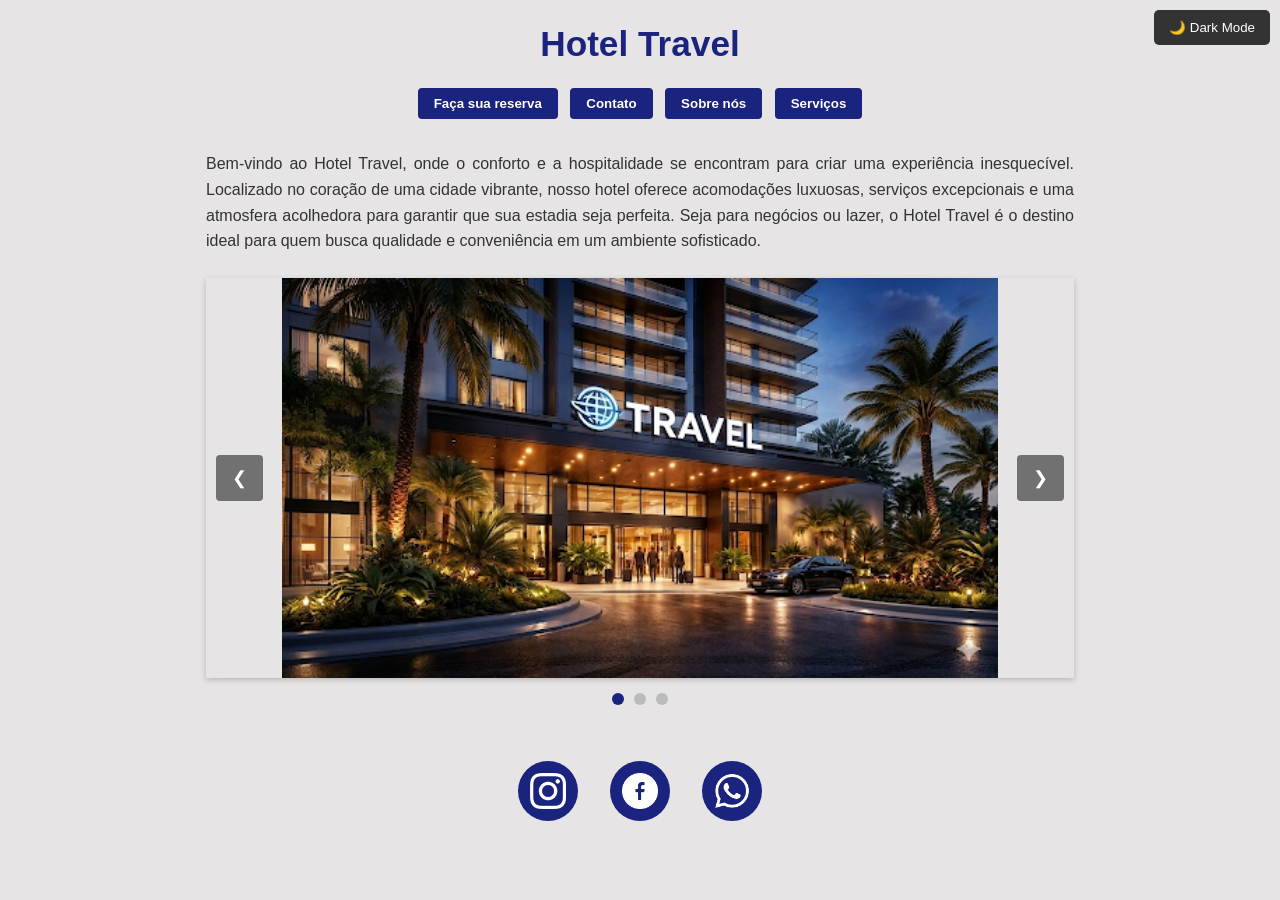
<file: index.html>
<!DOCTYPE html>
<html lang="pt-br">
<head>
    <meta charset="UTF-8">
    <meta name="viewport" content="width=device-width, initial-scale=1.0">
    <title>Hotel</title>
    <link rel="stylesheet" href="./styles.css">
</head>
<body class="Corpo">
    <h1 class="Titulo">Hotel Travel</h1>
    
    <nav>
        <button><a href="reserva.html" class="Link">Faça sua reserva</a></button>
        <button><a href="contato.html" class="Link">Contato</a></button>
        <button><a href="sobre.html" class="Link">Sobre nós</a></button>
        <button><a href="servicos.html" class="Link">Serviços</a></button>
    </nav>
    
    <p class="Paragrafo">
        Bem-vindo ao Hotel Travel, onde o conforto e a hospitalidade se encontram para criar uma experiência inesquecível. Localizado no coração de uma cidade vibrante, nosso hotel oferece acomodações luxuosas, serviços excepcionais e uma atmosfera acolhedora para garantir que sua estadia seja perfeita. Seja para negócios ou lazer, o Hotel Travel é o destino ideal para quem busca qualidade e conveniência em um ambiente sofisticado.
    </p>
    
    <div class="carousel-container">
        <div class="carousel-wrapper">
            <div class="carousel-items">
                <div class="carousel-item active">
                    <img src="/fotos/unnamed.png" alt="Hotel 1">
                </div>
                <div class="carousel-item">
                    <img src="/fotos/Gemini_Generated_Image_ncc8vkncc8vkncc8 (1).png" alt="Hotel 2">
                </div>
                <div class="carousel-item">
                    <img src="/fotos/Gemini_Generated_Image_w62q3iw62q3iw62q.png" alt="Hotel 3">
                </div>
            </div>
            <button class="carousel-btn carousel-prev" onclick="previousSlide()">&#10094;</button>
            <button class="carousel-btn carousel-next" onclick="nextSlide()">&#10095;</button>
        </div>
        <div class="carousel-dots">
            <span class="dot active" onclick="currentSlide(0)"></span>
            <span class="dot" onclick="currentSlide(1)"></span>
            <span class="dot" onclick="currentSlide(2)"></span>
        </div>
    </div>

    <div class="redes-sociais">
        <a href="https://instagram.com" target="_blank" class="social-link">
            <img src="/fotos/instagram.png" alt="Instagram" class="social-icon">
        </a>
        <a href="https://facebook.com" target="_blank" class="social-link">
            <img src="/fotos/facebook.png" alt="Facebook" class="social-icon">
        </a>
        <a href="https://wa.me" target="_blank" class="social-link">
            <img src="/fotos/whatsapp.png" alt="WhatsApp" class="social-icon">
        </a>
    </div>
    <script src="./script.js"></script>
</body>
</html>
</file>
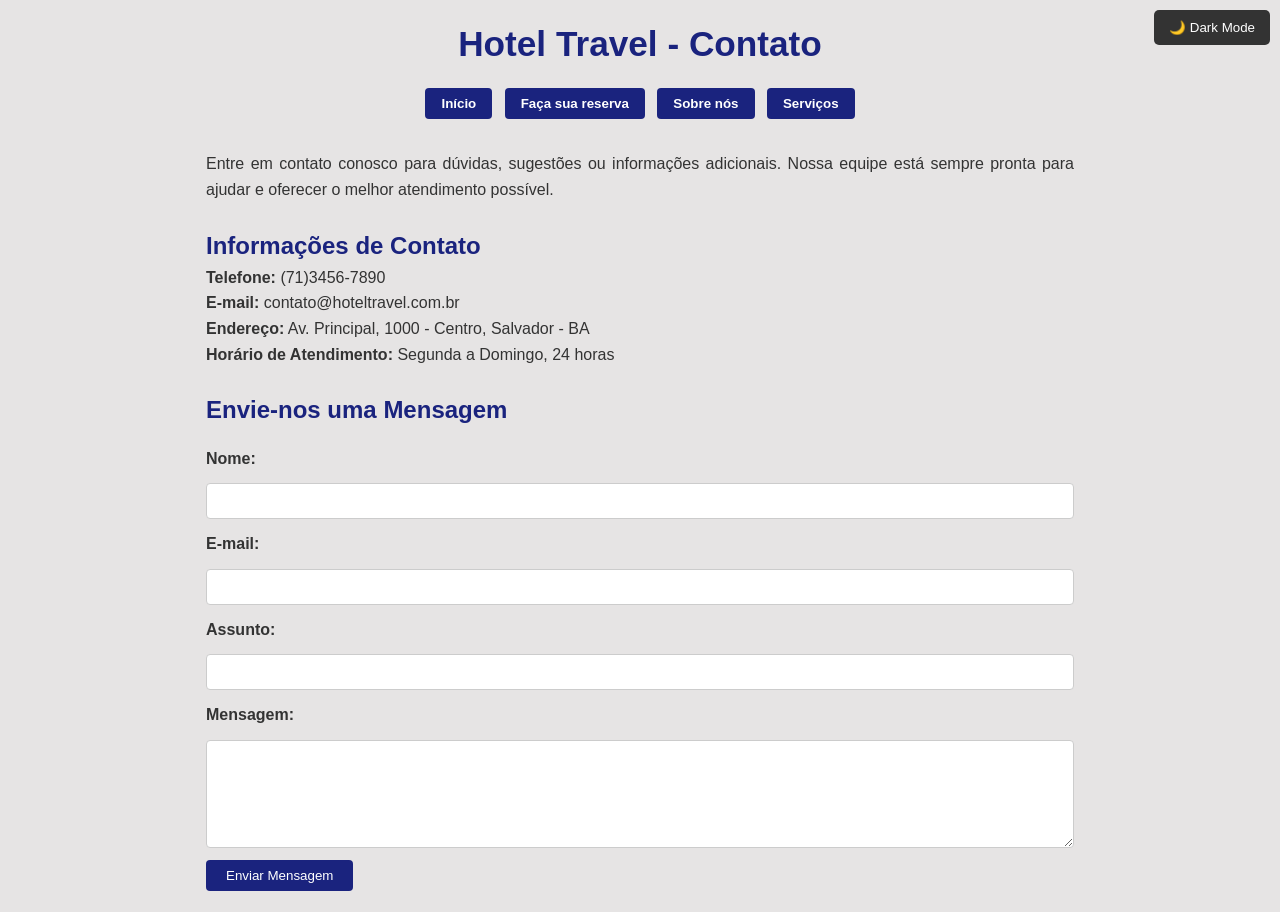
<file: contato.html>
<!DOCTYPE html>
<html lang="pt-br">
<head>
    <meta charset="UTF-8">
    <meta name="viewport" content="width=device-width, initial-scale=1.0">
    <title>Contato - Hotel Travel</title>
    <link rel="stylesheet" href="./styles.css">
</head>
<body class="Corpo">
    <h1 class="Titulo">Hotel Travel - Contato</h1>
    
    <nav>
        <button><a href="index.html" class="Link">Início</a></button>
        <button><a href="reserva.html" class="Link">Faça sua reserva</a></button>
        <button><a href="sobre.html" class="Link">Sobre nós</a></button>
        <button><a href="servicos.html" class="Link">Serviços</a></button>
    </nav>

    <p class="Paragrafo">
        Entre em contato conosco para dúvidas, sugestões ou informações adicionais. Nossa equipe está sempre pronta para ajudar e oferecer o melhor atendimento possível.
    </p>

    <h2>Informações de Contato</h2>
    <p>
        <strong>Telefone:</strong> (71)3456-7890<br>
        <strong>E-mail:</strong> contato@hoteltravel.com.br<br>
        <strong>Endereço:</strong> Av. Principal, 1000 - Centro, Salvador - BA<br>
        <strong>Horário de Atendimento:</strong> Segunda a Domingo, 24 horas
    </p>

    <h2>Envie-nos uma Mensagem</h2>
    <form>
        <label for="nome">Nome:</label>
        <input type="text" id="nome" name="nome" required>
        
        <label for="email">E-mail:</label>
        <input type="email" id="email" name="email" required>
        
        <label for="assunto">Assunto:</label>
        <input type="text" id="assunto" name="assunto" required>
        
        <label for="mensagem">Mensagem:</label>
        <textarea id="mensagem" name="mensagem" rows="5" required></textarea>
        
        <button type="submit">Enviar Mensagem</button>
    </form>
    <script src="./script.js"></script>
    </body>
</html>
</file>
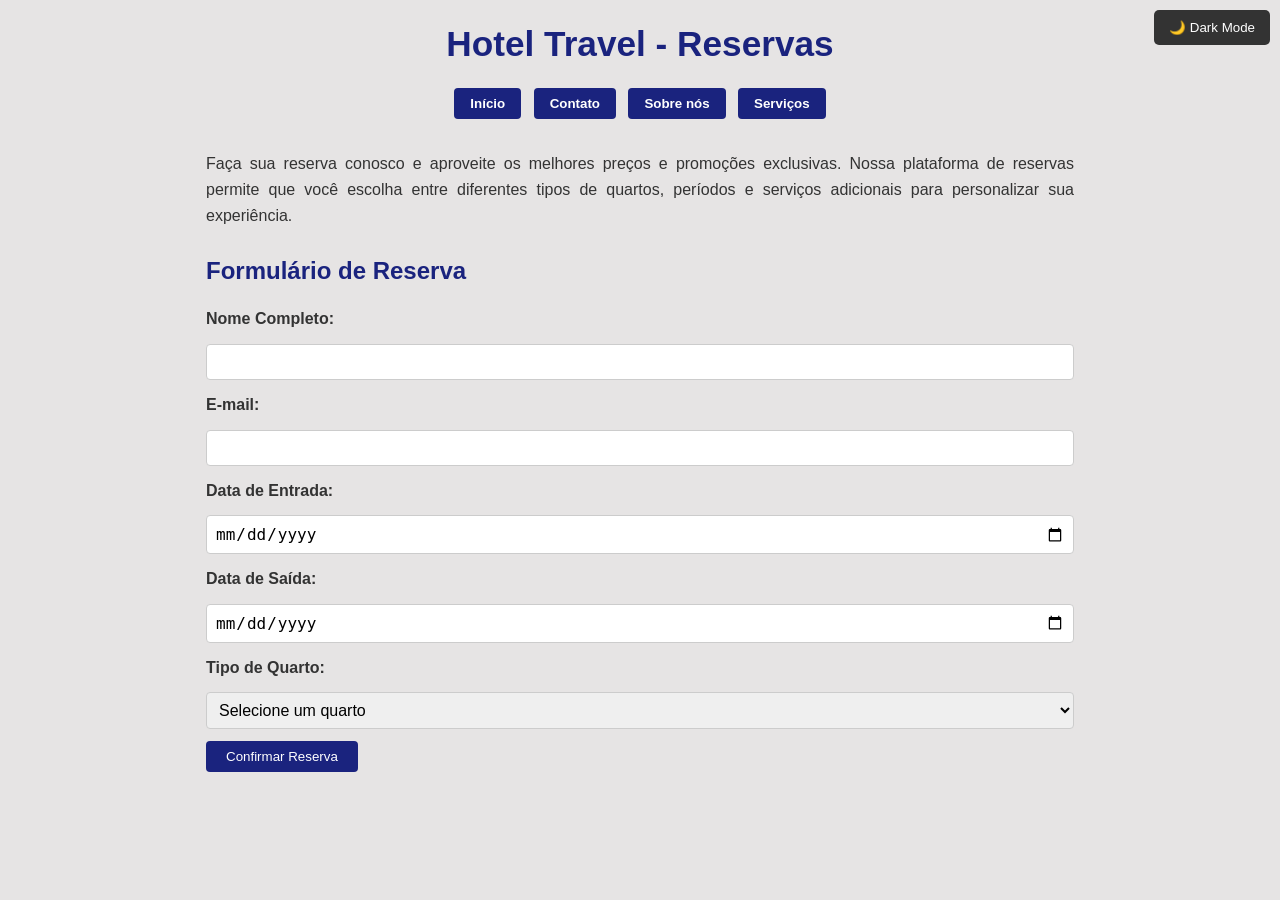
<file: reserva.html>
<!DOCTYPE html>
<html lang="pt-br">
<head>
    <meta charset="UTF-8">
    <meta name="viewport" content="width=device-width, initial-scale=1.0">
    <title>Reservas - Hotel Travel</title>
    <link rel="stylesheet" href="./styles.css">
</head>
<body class="Corpo">
    <h1 class="Titulo">Hotel Travel - Reservas</h1>
    
    <nav>
        <button><a href="index.html" class="Link">Início</a></button>
        <button><a href="contato.html" class="Link">Contato</a></button>
        <button><a href="sobre.html" class="Link">Sobre nós</a></button>
        <button><a href="servicos.html" class="Link">Serviços</a></button>
    </nav>

    <p class="Paragrafo">
        Faça sua reserva conosco e aproveite os melhores preços e promoções exclusivas. Nossa plataforma de reservas permite que você escolha entre diferentes tipos de quartos, períodos e serviços adicionais para personalizar sua experiência.
    </p>

    <h2>Formulário de Reserva</h2>
    <form>
        <label for="nome">Nome Completo:</label>
        <input type="text" id="nome" name="nome" required>
        
        <label for="email">E-mail:</label>
        <input type="email" id="email" name="email" required>
        
        <label for="data-entrada">Data de Entrada:</label>
        <input type="date" id="data-entrada" name="data-entrada" required>
        
        <label for="data-saida">Data de Saída:</label>
        <input type="date" id="data-saida" name="data-saida" required>
        
        <label for="quarto">Tipo de Quarto:</label>
        <select id="quarto" name="quarto" required>
            <option value="">Selecione um quarto</option>
            <option value="simples">Quarto Simples</option>
            <option value="duplo">Quarto Duplo</option>
            <option value="suite">Suíte Executiva</option>
            <option value="cobertura">Suíte Cobertura</option>
        </select>
        
        <button type="submit">Confirmar Reserva</button>
    </form>
    <script src="./script.js"></script>
</body>
</html>
</file>
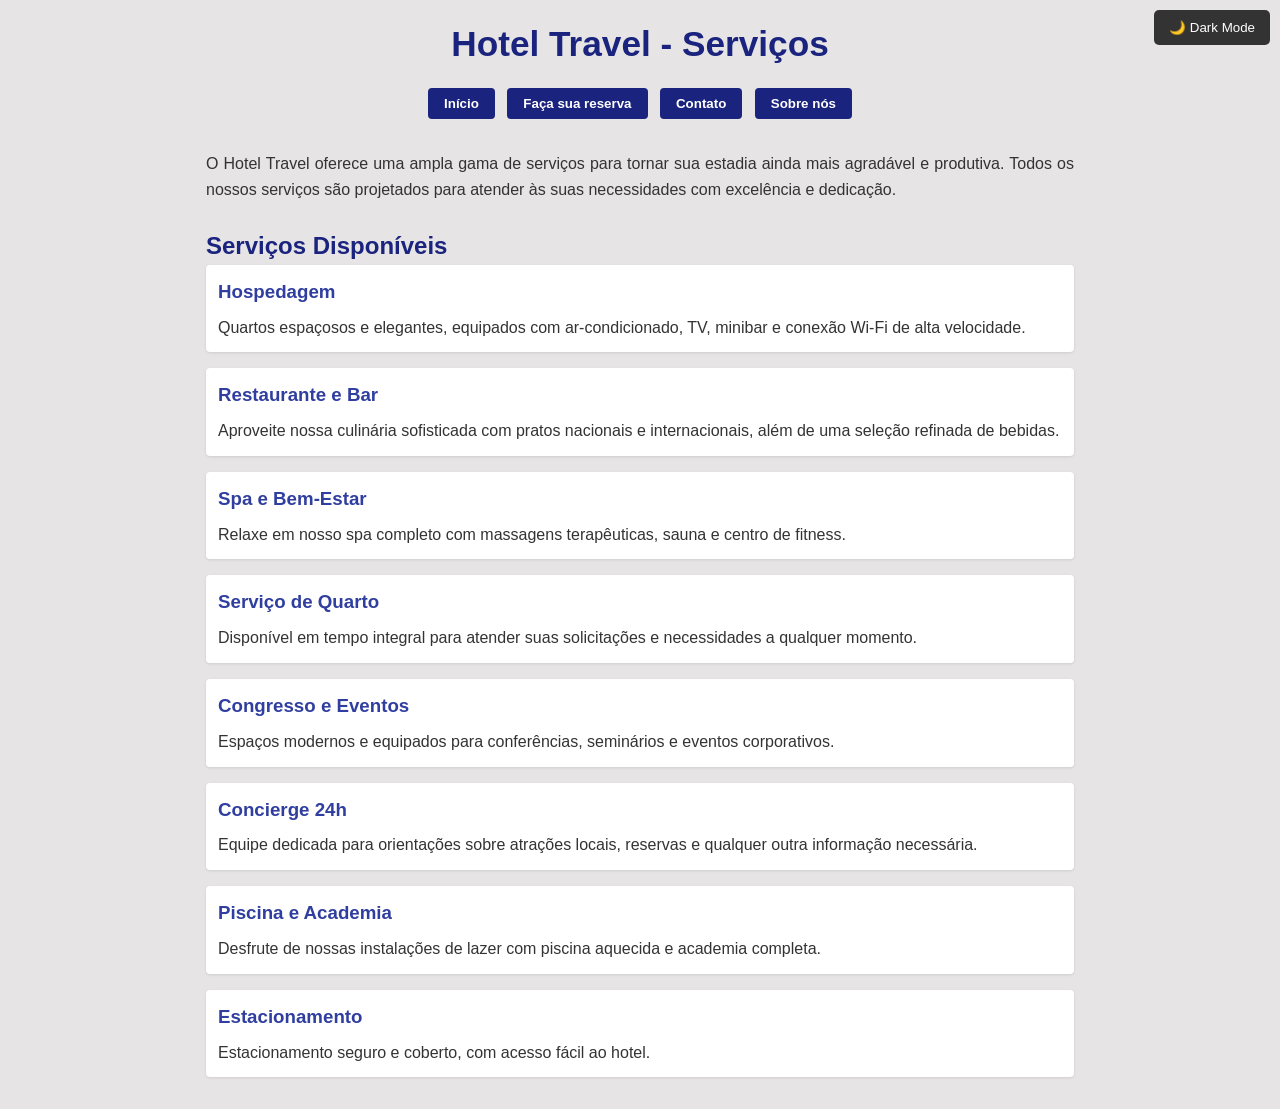
<file: servicos.html>
<!DOCTYPE html>
<html lang="pt-br">
<head>
    <meta charset="UTF-8">
    <meta name="viewport" content="width=device-width, initial-scale=1.0">
    <title>Serviços - Hotel Travel</title>
    <link rel="stylesheet" href="./styles.css">
</head>
<body class="Corpo">
    <h1 class="Titulo">Hotel Travel - Serviços</h1>
    
    <nav>
        <button><a href="index.html" class="Link">Início</a></button>
        <button><a href="reserva.html" class="Link">Faça sua reserva</a></button>
        <button><a href="contato.html" class="Link">Contato</a></button>
        <button><a href="sobre.html" class="Link">Sobre nós</a></button>
    </nav>

    <p class="Paragrafo">
        O Hotel Travel oferece uma ampla gama de serviços para tornar sua estadia ainda mais agradável e produtiva. Todos os nossos serviços são projetados para atender às suas necessidades com excelência e dedicação.
    </p>

    <h2>Serviços Disponíveis</h2>
    
    <div class="Servico">
        <h3>Hospedagem</h3>
        <p>Quartos espaçosos e elegantes, equipados com ar-condicionado, TV, minibar e conexão Wi-Fi de alta velocidade.</p>
    </div>

    <div class="Servico">
        <h3>Restaurante e Bar</h3>
        <p>Aproveite nossa culinária sofisticada com pratos nacionais e internacionais, além de uma seleção refinada de bebidas.</p>
    </div>

    <div class="Servico">
        <h3>Spa e Bem-Estar</h3>
        <p>Relaxe em nosso spa completo com massagens terapêuticas, sauna e centro de fitness.</p>
    </div>

    <div class="Servico">
        <h3>Serviço de Quarto</h3>
        <p>Disponível em tempo integral para atender suas solicitações e necessidades a qualquer momento.</p>
    </div>

    <div class="Servico">
        <h3>Congresso e Eventos</h3>
        <p>Espaços modernos e equipados para conferências, seminários e eventos corporativos.</p>
    </div>

    <div class="Servico">
        <h3>Concierge 24h</h3>
        <p>Equipe dedicada para orientações sobre atrações locais, reservas e qualquer outra informação necessária.</p>
    </div>

    <div class="Servico">
        <h3>Piscina e Academia</h3>
        <p>Desfrute de nossas instalações de lazer com piscina aquecida e academia completa.</p>
    </div>

    <div class="Servico">
        <h3>Estacionamento</h3>
        <p>Estacionamento seguro e coberto, com acesso fácil ao hotel.</p>
    </div>
    <script src="./script.js"></script>
</body>
</html>
</file>
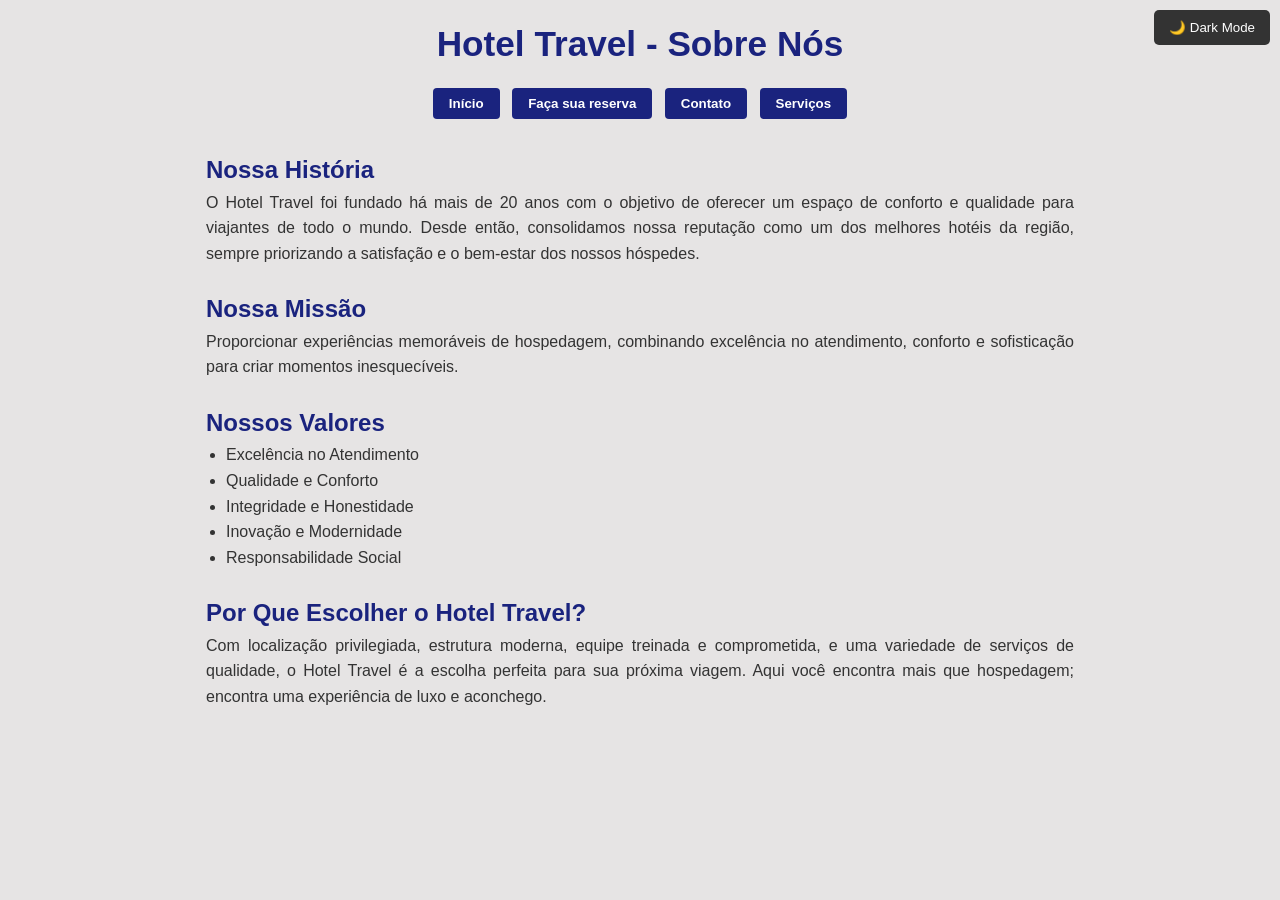
<file: sobre.html>
<!DOCTYPE html>
<html lang="pt-br">
<head>
    <meta charset="UTF-8">
    <meta name="viewport" content="width=device-width, initial-scale=1.0">
    <title>Sobre Nós - Hotel Travel</title>
    <link rel="stylesheet" href="./styles.css">
</head>
<body class="Corpo">
    <h1 class="Titulo">Hotel Travel - Sobre Nós</h1>
    
    <nav>
        <button><a href="index.html" class="Link">Início</a></button>
        <button><a href="reserva.html" class="Link">Faça sua reserva</a></button>
        <button><a href="contato.html" class="Link">Contato</a></button>
        <button><a href="servicos.html" class="Link">Serviços</a></button>
    </nav>

    <h2>Nossa História</h2>
    <p class="Paragrafo">
        O Hotel Travel foi fundado há mais de 20 anos com o objetivo de oferecer um espaço de conforto e qualidade para viajantes de todo o mundo. Desde então, consolidamos nossa reputação como um dos melhores hotéis da região, sempre priorizando a satisfação e o bem-estar dos nossos hóspedes.
    </p>

    <h2>Nossa Missão</h2>
    <p class="Paragrafo">
        Proporcionar experiências memoráveis de hospedagem, combinando excelência no atendimento, conforto e sofisticação para criar momentos inesquecíveis.
    </p>

    <h2>Nossos Valores</h2>
    <ul>
        <li>Excelência no Atendimento</li>
        <li>Qualidade e Conforto</li>
        <li>Integridade e Honestidade</li>
        <li>Inovação e Modernidade</li>
        <li>Responsabilidade Social</li>
    </ul>

    <h2>Por Que Escolher o Hotel Travel?</h2>
    <p class="Paragrafo">
        Com localização privilegiada, estrutura moderna, equipe treinada e comprometida, e uma variedade de serviços de qualidade, o Hotel Travel é a escolha perfeita para sua próxima viagem. Aqui você encontra mais que hospedagem; encontra uma experiência de luxo e aconchego.
    </p>
    <script src="./script.js"></script>
</body>
</html>
</file>
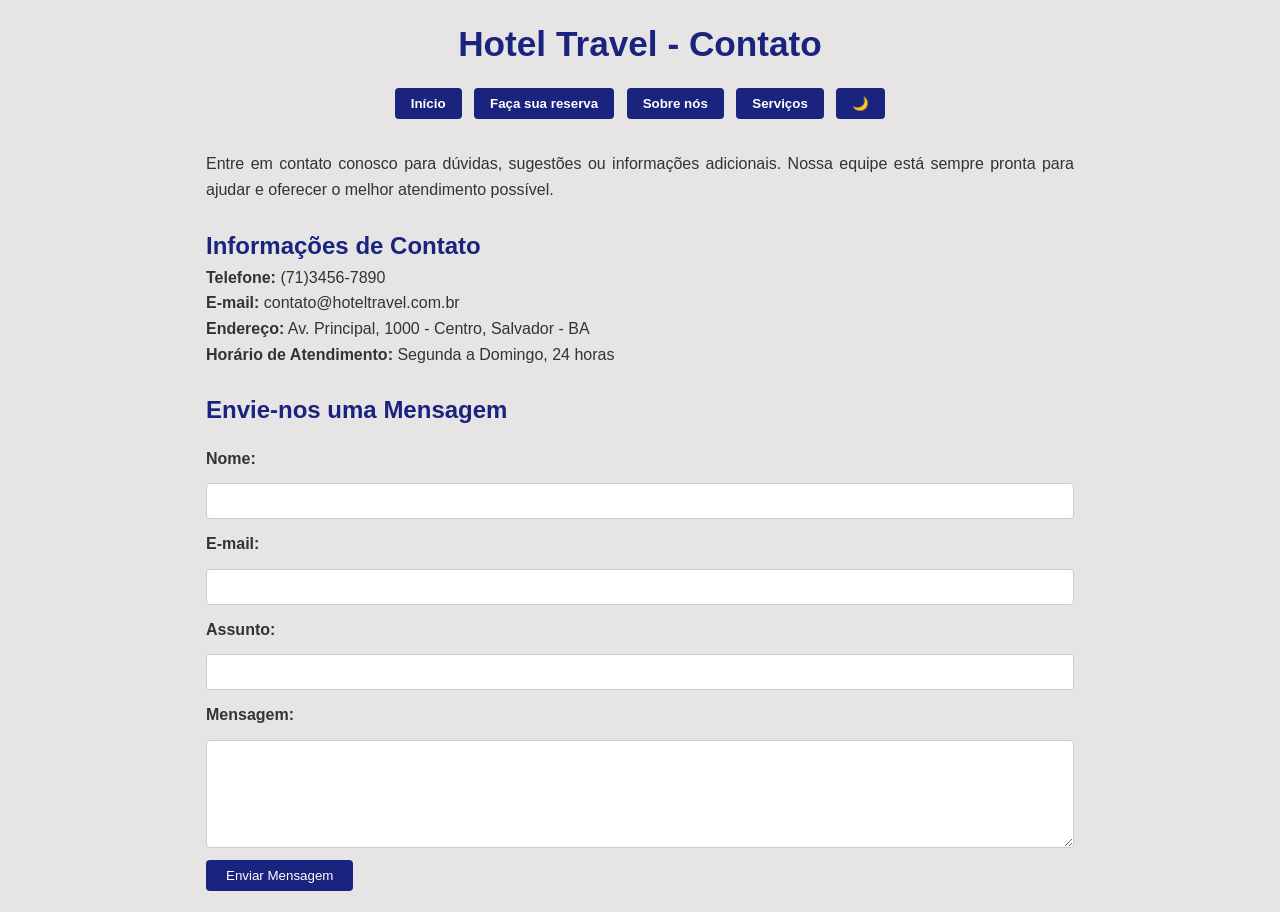
<file: Html/contato.html>
<!DOCTYPE html>
<html lang="pt-br">
<head>
    <meta charset="UTF-8">
    <meta name="viewport" content="width=device-width, initial-scale=1.0">
    <title>Contato - Hotel Travel</title>
    <link rel="stylesheet" href="../styles.css">
</head>
<body class="Corpo">
    <h1 class="Titulo">Hotel Travel - Contato</h1>
    
    <nav>
        <button><a href="index.html" class="Link">Início</a></button>
        <button><a href="reserva.html" class="Link">Faça sua reserva</a></button>
        <button><a href="sobre.html" class="Link">Sobre nós</a></button>
        <button><a href="servicos.html" class="Link">Serviços</a></button>
        <button id="theme-toggle">🌙</button>
    </nav>

    <p class="Paragrafo">
        Entre em contato conosco para dúvidas, sugestões ou informações adicionais. Nossa equipe está sempre pronta para ajudar e oferecer o melhor atendimento possível.
    </p>

    <h2>Informações de Contato</h2>
    <p>
        <strong>Telefone:</strong> (71)3456-7890<br>
        <strong>E-mail:</strong> contato@hoteltravel.com.br<br>
        <strong>Endereço:</strong> Av. Principal, 1000 - Centro, Salvador - BA<br>
        <strong>Horário de Atendimento:</strong> Segunda a Domingo, 24 horas
    </p>

    <h2>Envie-nos uma Mensagem</h2>
    <form>
        <label for="nome">Nome:</label>
        <input type="text" id="nome" name="nome" required>
        
        <label for="email">E-mail:</label>
        <input type="email" id="email" name="email" required>
        
        <label for="assunto">Assunto:</label>
        <input type="text" id="assunto" name="assunto" required>
        
        <label for="mensagem">Mensagem:</label>
        <textarea id="mensagem" name="mensagem" rows="5" required></textarea>
        
        <button type="submit">Enviar Mensagem</button>
    </form>
    <script>
        const toggle = document.getElementById('theme-toggle');
        const body = document.body;
        function updateIcon() {
            toggle.textContent = body.classList.contains('dark') ? '☀️' : '🌙';
        }
        toggle.addEventListener('click', () => {
            body.classList.toggle('dark');
            localStorage.setItem('theme', body.classList.contains('dark') ? 'dark' : 'light');
            updateIcon();
        });
        if (localStorage.getItem('theme') === 'dark') body.classList.add('dark');
        updateIcon();
    </script>
</body>
</html>
</file>
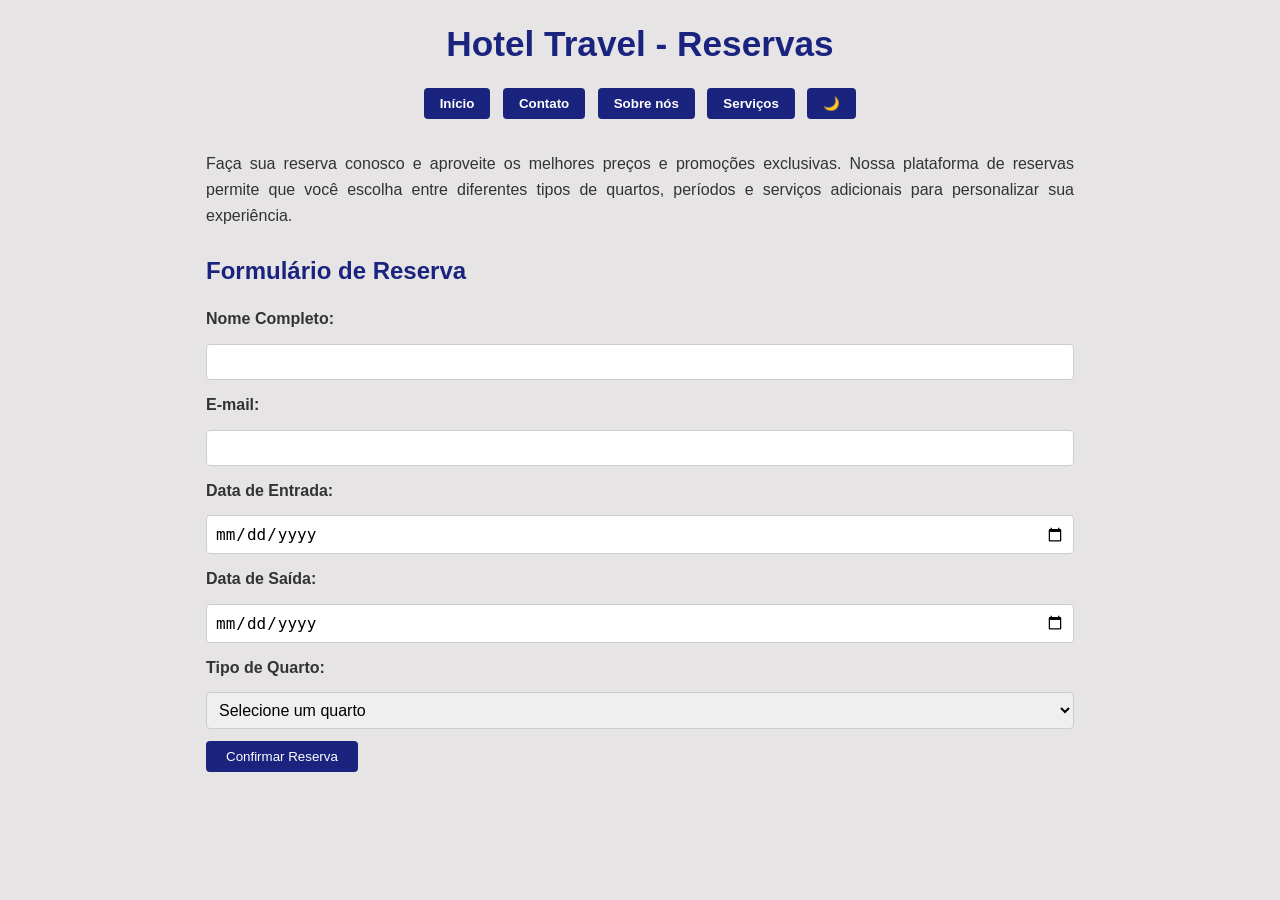
<file: Html/reserva.html>
<!DOCTYPE html>
<html lang="pt-br">
<head>
    <meta charset="UTF-8">
    <meta name="viewport" content="width=device-width, initial-scale=1.0">
    <title>Reservas - Hotel Travel</title>
    <link rel="stylesheet" href="../styles.css">
</head>
<body class="Corpo">
    <h1 class="Titulo">Hotel Travel - Reservas</h1>
    
    <nav>
        <button><a href="index.html" class="Link">Início</a></button>
        <button><a href="contato.html" class="Link">Contato</a></button>
        <button><a href="sobre.html" class="Link">Sobre nós</a></button>
        <button><a href="servicos.html" class="Link">Serviços</a></button>
        <button id="theme-toggle">🌙</button>
    </nav>

    <p class="Paragrafo">
        Faça sua reserva conosco e aproveite os melhores preços e promoções exclusivas. Nossa plataforma de reservas permite que você escolha entre diferentes tipos de quartos, períodos e serviços adicionais para personalizar sua experiência.
    </p>

    <h2>Formulário de Reserva</h2>
    <form>
        <label for="nome">Nome Completo:</label>
        <input type="text" id="nome" name="nome" required>
        
        <label for="email">E-mail:</label>
        <input type="email" id="email" name="email" required>
        
        <label for="data-entrada">Data de Entrada:</label>
        <input type="date" id="data-entrada" name="data-entrada" required>
        
        <label for="data-saida">Data de Saída:</label>
        <input type="date" id="data-saida" name="data-saida" required>
        
        <label for="quarto">Tipo de Quarto:</label>
        <select id="quarto" name="quarto" required>
            <option value="">Selecione um quarto</option>
            <option value="simples">Quarto Simples</option>
            <option value="duplo">Quarto Duplo</option>
            <option value="suite">Suíte Executiva</option>
            <option value="cobertura">Suíte Cobertura</option>
        </select>
        
        <button type="submit">Confirmar Reserva</button>
    </form>
    <script>
        const toggle = document.getElementById('theme-toggle');
        const body = document.body;
        function updateIcon() {
            toggle.textContent = body.classList.contains('dark') ? '☀️' : '🌙';
        }
        toggle.addEventListener('click', () => {
            body.classList.toggle('dark');
            localStorage.setItem('theme', body.classList.contains('dark') ? 'dark' : 'light');
            updateIcon();
        });
        if (localStorage.getItem('theme') === 'dark') body.classList.add('dark');
        updateIcon();
    </script>
</body>
</html>
</file>
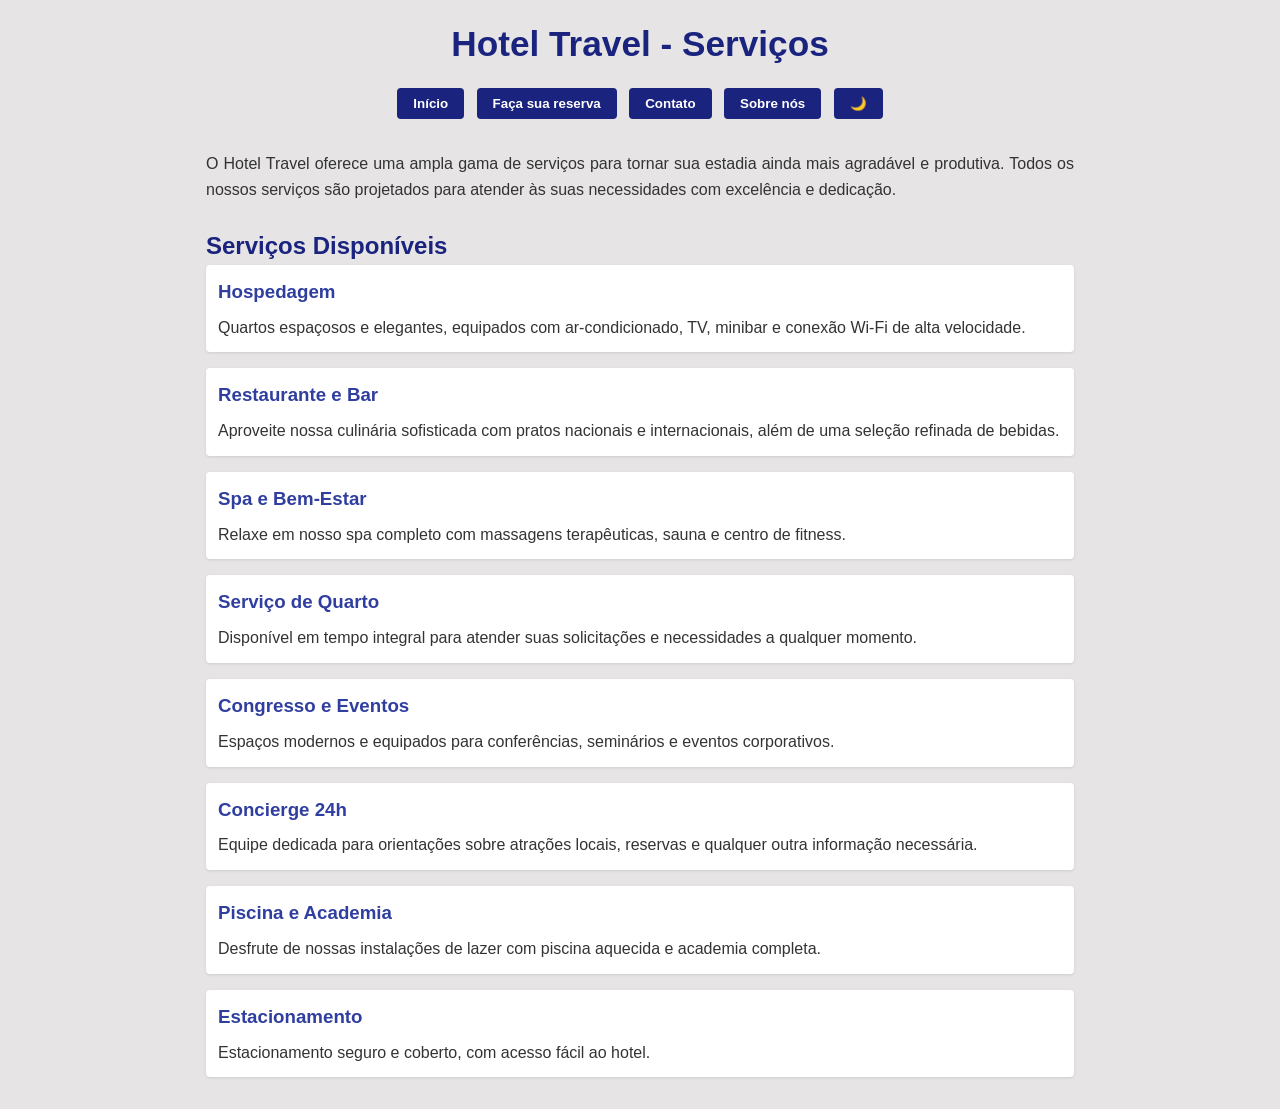
<file: Html/servicos.html>
<!DOCTYPE html>
<html lang="pt-br">
<head>
    <meta charset="UTF-8">
    <meta name="viewport" content="width=device-width, initial-scale=1.0">
    <title>Serviços - Hotel Travel</title>
    <link rel="stylesheet" href="../styles.css">
</head>
<body class="Corpo">
    <h1 class="Titulo">Hotel Travel - Serviços</h1>
    
    <nav>
        <button><a href="index.html" class="Link">Início</a></button>
        <button><a href="reserva.html" class="Link">Faça sua reserva</a></button>
        <button><a href="contato.html" class="Link">Contato</a></button>
        <button><a href="sobre.html" class="Link">Sobre nós</a></button>
        <button id="theme-toggle">🌙</button>
    </nav>

    <p class="Paragrafo">
        O Hotel Travel oferece uma ampla gama de serviços para tornar sua estadia ainda mais agradável e produtiva. Todos os nossos serviços são projetados para atender às suas necessidades com excelência e dedicação.
    </p>

    <h2>Serviços Disponíveis</h2>
    
    <div class="Servico">
        <h3>Hospedagem</h3>
        <p>Quartos espaçosos e elegantes, equipados com ar-condicionado, TV, minibar e conexão Wi-Fi de alta velocidade.</p>
    </div>

    <div class="Servico">
        <h3>Restaurante e Bar</h3>
        <p>Aproveite nossa culinária sofisticada com pratos nacionais e internacionais, além de uma seleção refinada de bebidas.</p>
    </div>

    <div class="Servico">
        <h3>Spa e Bem-Estar</h3>
        <p>Relaxe em nosso spa completo com massagens terapêuticas, sauna e centro de fitness.</p>
    </div>

    <div class="Servico">
        <h3>Serviço de Quarto</h3>
        <p>Disponível em tempo integral para atender suas solicitações e necessidades a qualquer momento.</p>
    </div>

    <div class="Servico">
        <h3>Congresso e Eventos</h3>
        <p>Espaços modernos e equipados para conferências, seminários e eventos corporativos.</p>
    </div>

    <div class="Servico">
        <h3>Concierge 24h</h3>
        <p>Equipe dedicada para orientações sobre atrações locais, reservas e qualquer outra informação necessária.</p>
    </div>

    <div class="Servico">
        <h3>Piscina e Academia</h3>
        <p>Desfrute de nossas instalações de lazer com piscina aquecida e academia completa.</p>
    </div>

    <div class="Servico">
        <h3>Estacionamento</h3>
        <p>Estacionamento seguro e coberto, com acesso fácil ao hotel.</p>
    </div>
    <script>
        const toggle = document.getElementById('theme-toggle');
        const body = document.body;
        function updateIcon() {
            toggle.textContent = body.classList.contains('dark') ? '☀️' : '🌙';
        }
        toggle.addEventListener('click', () => {
            body.classList.toggle('dark');
            localStorage.setItem('theme', body.classList.contains('dark') ? 'dark' : 'light');
            updateIcon();
        });
        if (localStorage.getItem('theme') === 'dark') body.classList.add('dark');
        updateIcon();
    </script>
</body>
</html>
</file>
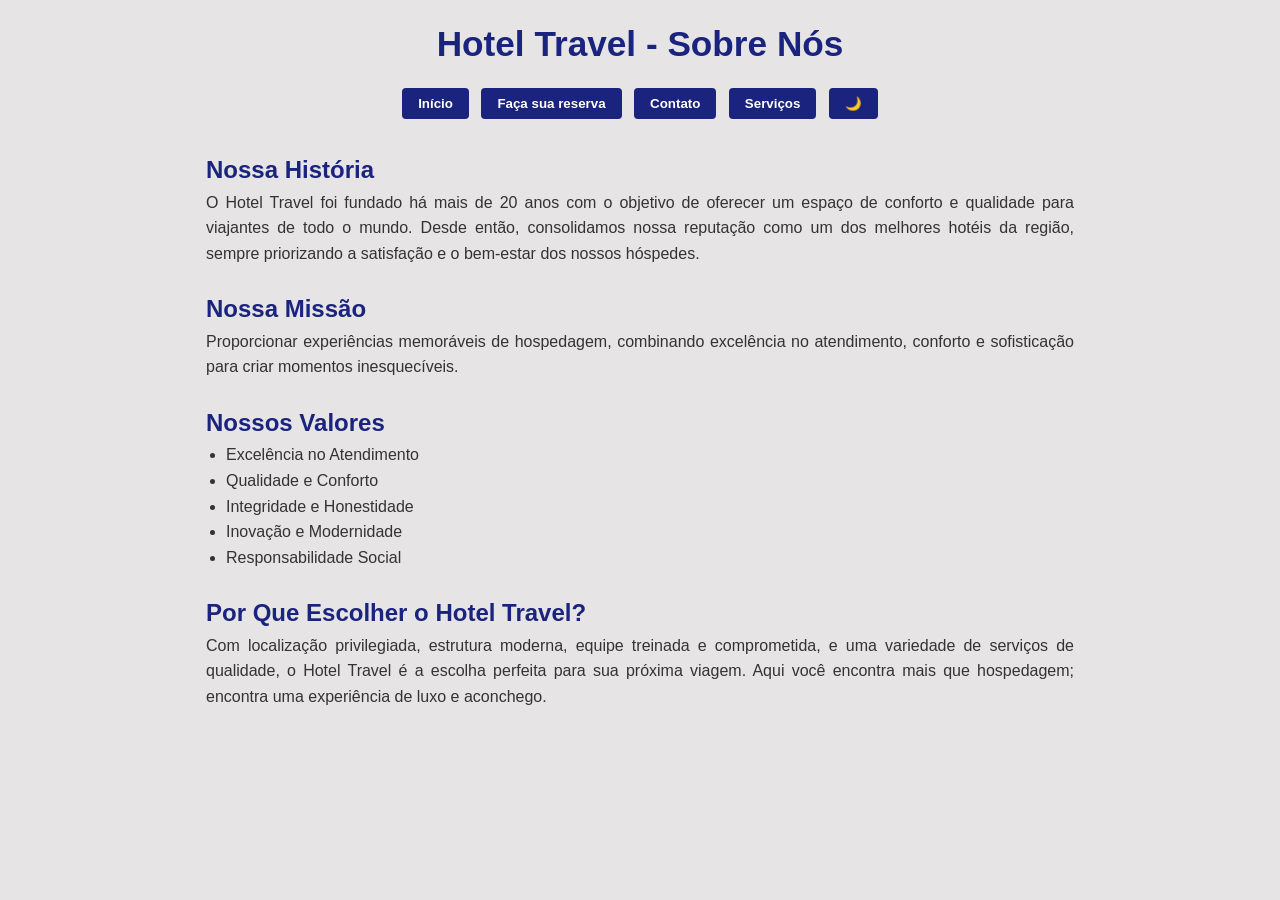
<file: Html/sobre.html>
<!DOCTYPE html>
<html lang="pt-br">
<head>
    <meta charset="UTF-8">
    <meta name="viewport" content="width=device-width, initial-scale=1.0">
    <title>Sobre Nós - Hotel Travel</title>
    <link rel="stylesheet" href="../styles.css">
</head>
<body class="Corpo">
    <h1 class="Titulo">Hotel Travel - Sobre Nós</h1>
    
    <nav>
        <button><a href="index.html" class="Link">Início</a></button>
        <button><a href="reserva.html" class="Link">Faça sua reserva</a></button>
        <button><a href="contato.html" class="Link">Contato</a></button>
        <button><a href="servicos.html" class="Link">Serviços</a></button>
        <button id="theme-toggle">🌙</button>
    </nav>

    <h2>Nossa História</h2>
    <p class="Paragrafo">
        O Hotel Travel foi fundado há mais de 20 anos com o objetivo de oferecer um espaço de conforto e qualidade para viajantes de todo o mundo. Desde então, consolidamos nossa reputação como um dos melhores hotéis da região, sempre priorizando a satisfação e o bem-estar dos nossos hóspedes.
    </p>

    <h2>Nossa Missão</h2>
    <p class="Paragrafo">
        Proporcionar experiências memoráveis de hospedagem, combinando excelência no atendimento, conforto e sofisticação para criar momentos inesquecíveis.
    </p>

    <h2>Nossos Valores</h2>
    <ul>

    <script>
        const toggle = document.getElementById('theme-toggle');
        const body = document.body;
        function updateIcon() {
            toggle.textContent = body.classList.contains('dark') ? '☀️' : '🌙';
        }
        toggle.addEventListener('click', () => {
            body.classList.toggle('dark');
            localStorage.setItem('theme', body.classList.contains('dark') ? 'dark' : 'light');
            updateIcon();
        });
        if (localStorage.getItem('theme') === 'dark') body.classList.add('dark');
        updateIcon();
    </script>
        <li>Excelência no Atendimento</li>
        <li>Qualidade e Conforto</li>
        <li>Integridade e Honestidade</li>
        <li>Inovação e Modernidade</li>
        <li>Responsabilidade Social</li>
    </ul>

    <h2>Por Que Escolher o Hotel Travel?</h2>
    <p class="Paragrafo">
        Com localização privilegiada, estrutura moderna, equipe treinada e comprometida, e uma variedade de serviços de qualidade, o Hotel Travel é a escolha perfeita para sua próxima viagem. Aqui você encontra mais que hospedagem; encontra uma experiência de luxo e aconchego.
    </p>
</body>
</html>
</file>
<file: styles.css>
/* Global reset and box sizing */
* {
    margin: 0;
    padding: 0;
    box-sizing: border-box;
}

body {
    font-family: 'Segoe UI', Tahoma, Geneva, Verdana, sans-serif;
    line-height: 1.6;
    color: var(--text-color);
    background-color: var(--bg-color);
    padding: 1rem;
    background-color: rgb(230, 228, 228);
}

.Corpo {
    max-width: 900px;
    margin: 0 auto;
}

.Titulo {
    text-align: center;
    color: #1a237e;
    margin-bottom: 1rem;
    font-size: 2.2rem;
}

nav {
    text-align: center;
    margin-bottom: 2rem;
}

nav button {
    background-color: #1a237e;
    border: none;
    margin: 0 0.25rem;
    padding: 0.5rem 1rem;
    border-radius: 4px;
    transition: background-color 0.3s ease;
}

nav button:hover {
    background-color: #3949ab;
}

nav .Link {
    text-decoration: none;
    color: #fff;
    font-weight: bold;
}

.Paragrafo {
    margin-bottom: 1.5rem;
    text-align: justify;
}

body.dark-mode .Servico p {
    color: #000;
}


.Imagem {
    display: flex;
    justify-content: center;
    gap: 1rem;
    flex-wrap: wrap;
    margin: 1.5rem 0;
    text-align: center;
}


.Imagem img {
    max-width: 100%;
    height: auto;
    border-radius: 8px;
    box-shadow: 0 2px 6px rgba(0,0,0,0.2);
}

.carousel-container {
    margin: 1.5rem 0;
    text-align: center;
}

.carousel-wrapper {
    position: relative;
    max-width: 100%;
    height: 400px;
    overflow: hidden;
    box-shadow: 0 2px 6px rgba(0,0,0,0.2);
}

.carousel-items {
    display: flex;
    height: 100%;
    transition: transform 0.5s ease-in-out;
}

.carousel-item {
    min-width: 100%;
    height: 100%;
    display: flex;
    justify-content: center;
    align-items: center;
}

.carousel-item img {
    max-width: 100%;
    height: 100%;
    object-fit: cover;
    display: block;
}

.carousel-btn {
    position: absolute;
    top: 50%;
    transform: translateY(-50%);
    background-color: rgba(0, 0, 0, 0.5);
    color: #fff;
    border: none;
    padding: 12px 16px;
    font-size: 18px;
    cursor: pointer;
    border-radius: 4px;
    transition: background-color 0.3s ease;
    z-index: 10;
}

.carousel-btn:hover {
    background-color: rgba(0, 0, 0, 0.8);
}

.carousel-prev {
    left: 10px;
}

.carousel-next {
    right: 10px;
}

.carousel-dots {
    display: flex;
    justify-content: center;
    gap: 10px;
    margin-top: 15px;
}

.dot {
    width: 12px;
    height: 12px;
    border-radius: 50%;
    background-color: #bbb;
    cursor: pointer;
    transition: background-color 0.3s ease;
}

.dot.active {
    background-color: #1a237e;
}

.dot:hover {
    background-color: #666;
}

body.dark-mode .carousel-btn {
    background-color: rgba(255, 255, 255, 0.3);
}

body.dark-mode .carousel-btn:hover {
    background-color: rgba(255, 255, 255, 0.6);
}

body.dark-mode .dot {
    background-color: #666;
}

body.dark-mode .dot.active {
    background-color: #ccc;
}

.redes-sociais {
    text-align: center;
    margin-top: 2rem;
    padding: 1.5rem;
    display: flex;
    justify-content: center;
    gap: 2rem;
    flex-wrap: wrap;
}

.social-link {
    display: inline-flex;
    align-items: center;
    justify-content: center;
    width: 60px;
    height: 60px;
    border-radius: 50%;
    background-color: var(--primary-color);
    transition: all 0.3s ease;
    text-decoration: none;
}

.social-link:hover {
    background-color: var(--primary-hover);
    transform: scale(1.1);
    box-shadow: 0 4px 12px rgba(0,0,0,0.3);
}

.social-icon {
    width: 36px;
    height: 36px;
    filter: brightness(0) invert(1);
}

h2 {
    color: #1a237e;
    margin-top: 1.5rem;
}

h3 {
    color: #303f9f;
    margin-bottom: 0.5rem;
}

.Servico {
    margin-bottom: 1rem;
    padding: 0.75rem;
    background-color: #fff;
    border-radius: 4px;
    box-shadow: 0 1px 3px rgba(0,0,0,0.1);
}

form {
    display: flex;
    flex-direction: column;
    gap: 0.75rem;
    margin-top: 1rem;
}

form label {
    font-weight: bold;
}

form input,
form select,
form textarea {
    padding: 0.5rem;
    border: 1px solid #ccc;
    border-radius: 4px;
    font-size: 1rem;
}

form button {
    width: fit-content;
    padding: 0.5rem 1.25rem;
    background-color: #1a237e;
    color: #fff;
    border: none;
    border-radius: 4px;
    cursor: pointer;
    transition: background-color 0.3s ease;
}

form button:hover {
    background-color: #3949ab;
}

ul {
    margin-left: 1.25rem;
    margin-bottom: 1rem;
}


@media (max-width: 600px) {
    .Titulo {
        font-size: 1.8rem;
    }

    nav button {
        padding: 0.5rem 0.75rem;
        margin: 0.25rem;
    }
}

:root {
    --bg-color: #f4f4f9;
    --text-color: #333;
    --primary-color: #1a237e;
    --primary-hover: #3949ab;
    --card-bg: #fff;
}


body.dark-mode {
    --bg-color: #000;
    --text-color: #ccc;
    --card-bg: #fff;
}



nav button {
    background-color: var(--primary-color);
   

nav button:hover {
    background-color: var(--primary-hover);
}

.Servico {
    margin-bottom: 1rem;
    padding: 0.75rem;
    background-color: var(--card-bg);
    border-radius: 4px;
    box-shadow: 0 1px 3px rgba(0,0,0,0.1);
}

form button {
    width: fit-content;
    padding: 0.5rem 1.25rem;
    background-color: var(--primary-color);
    color: #fff;
    border: none;
    border-radius: 4px;
    cursor: pointer;
    transition: background-color 0.3s ease;
}

form button:hover {
    background-color: var(--primary-hover);
}
</file>
